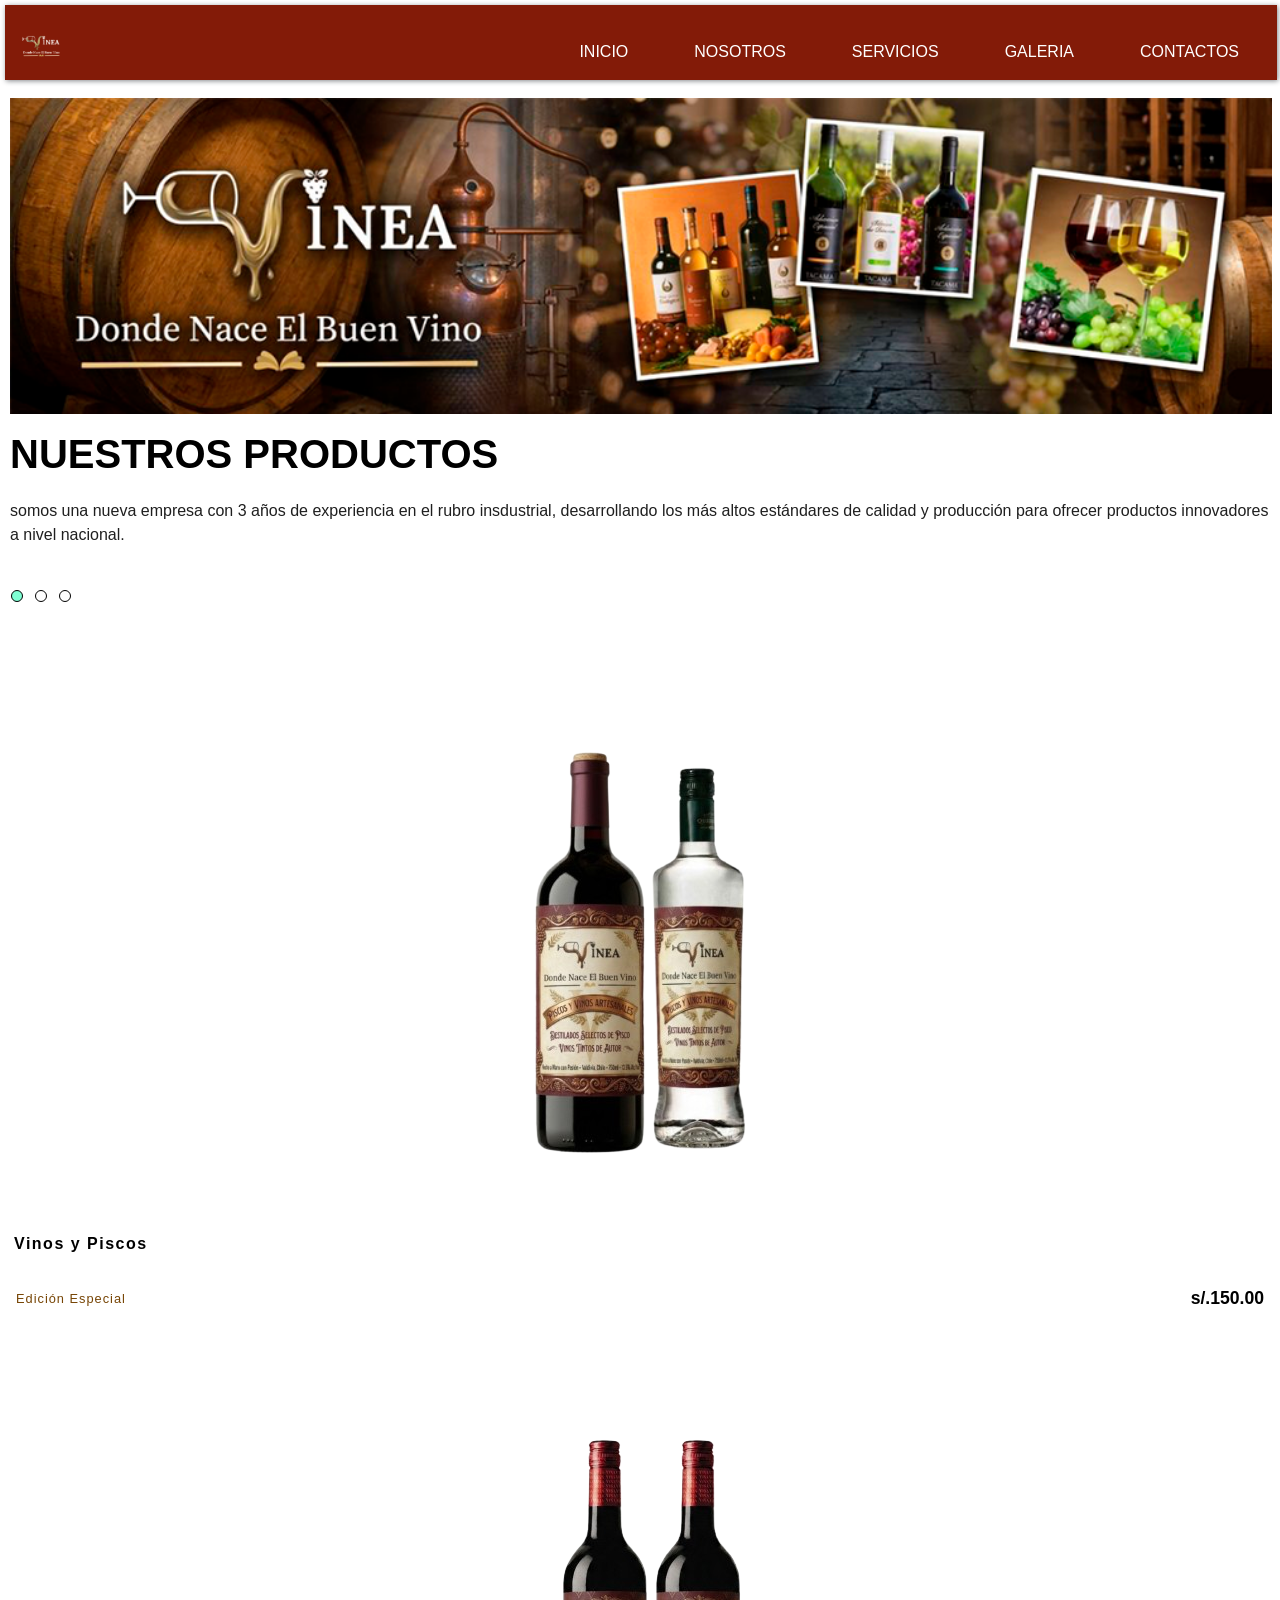
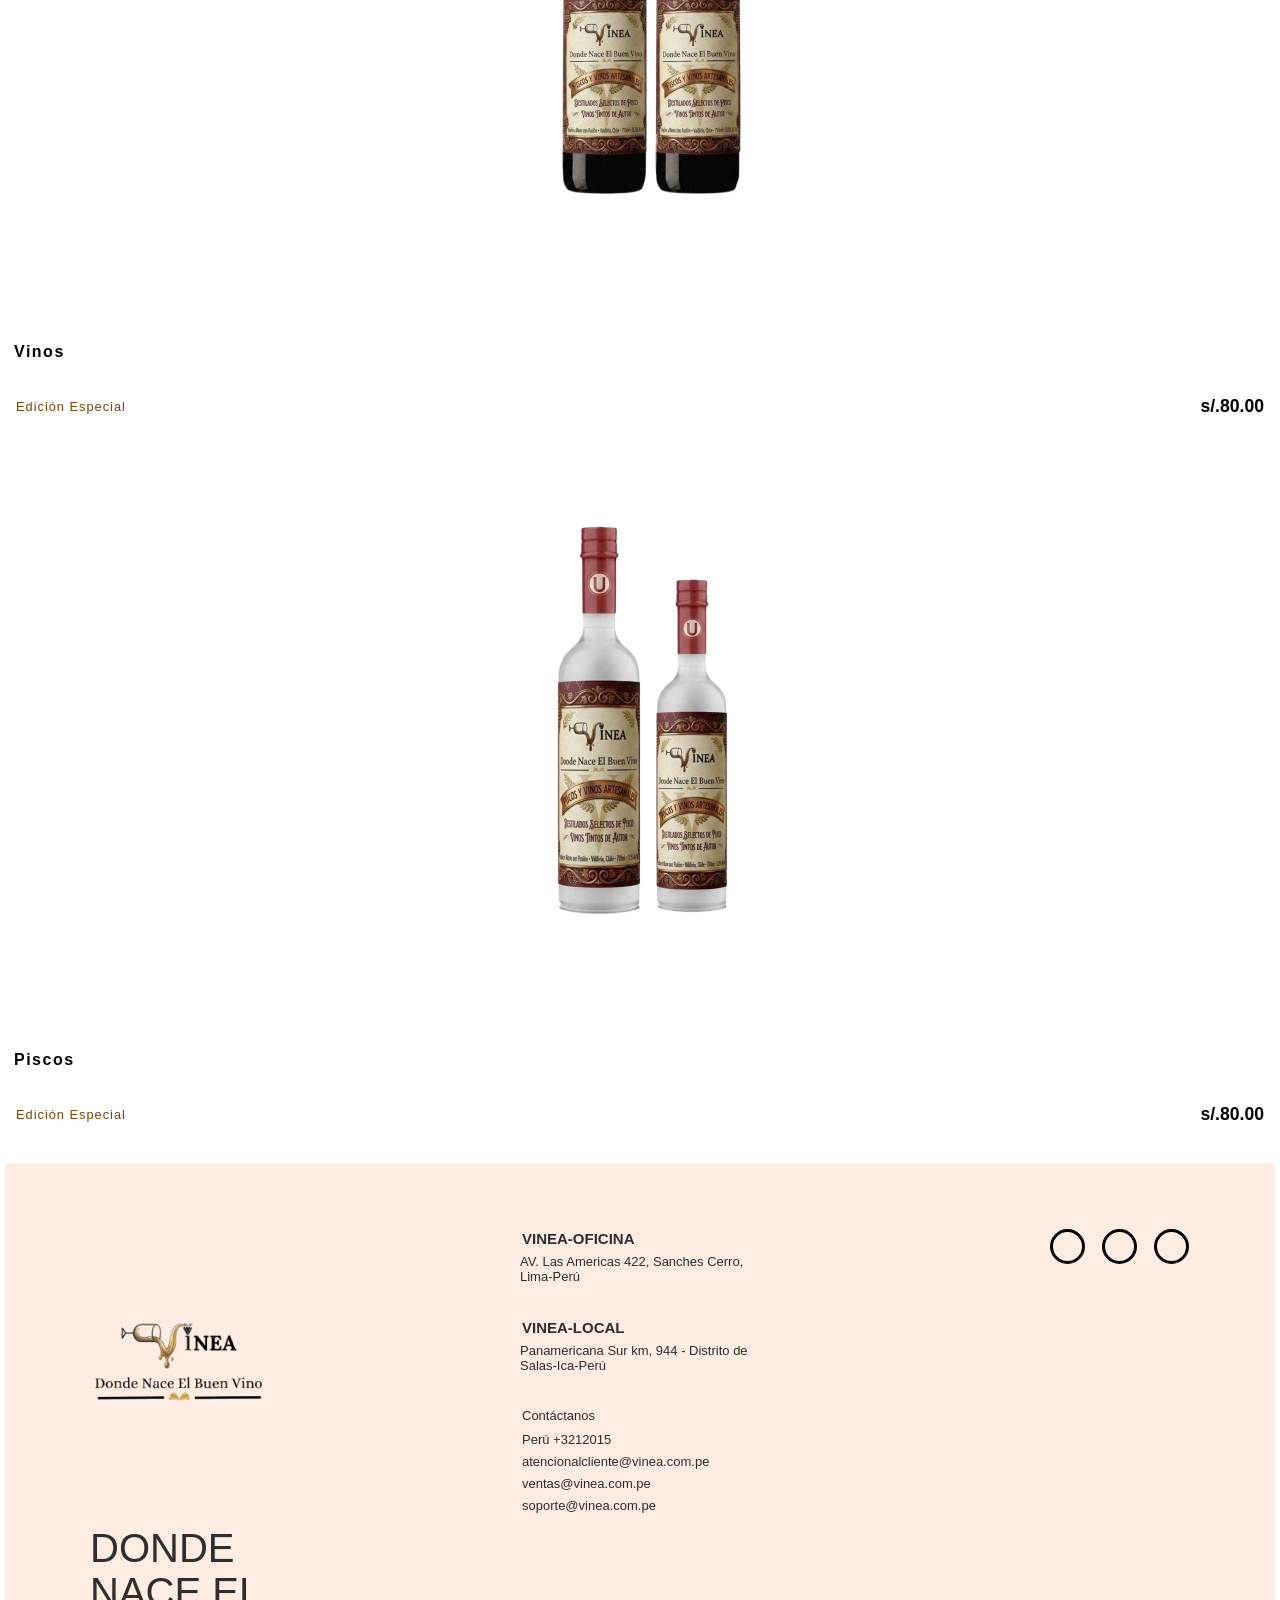
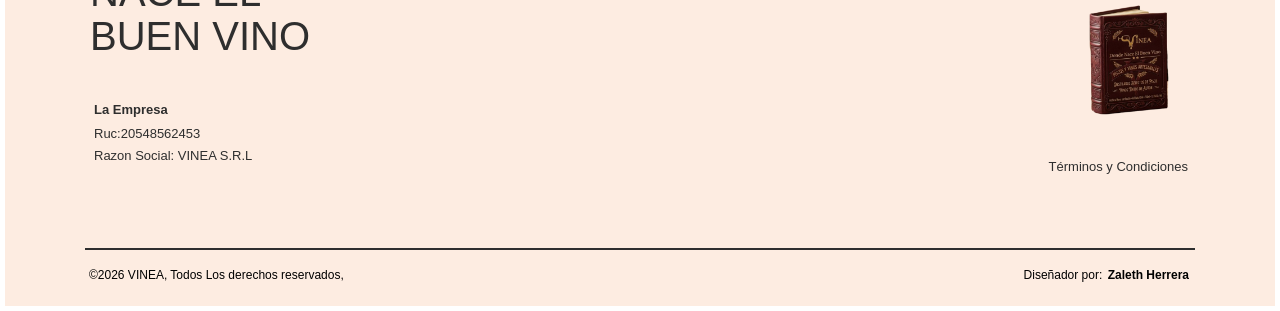
<file: index.html>
<!DOCTYPE html>
<html lang="en">
<head>
    <meta charset="UTF-8">
    <meta name="viewport" content="width=device-width, initial-scale=1.0">
    <title>VINEA</title>
    <link rel="shortcut icon" href="IMG/isotipo.png">

    <link rel="stylesheet" href="CSS/ESTILO-WEB.css">
     <link rel="stylesheet" href="CSS/secciónbloque01.css">

      <link rel="stylesheet" href="CSS/estilo-footer.css">


</head>
  <header class="header">
    <a href="INDEX.html" class="logo"><img src="IMG/IMAGEN 2026.png" width="45"></a>
    <input type="checkbox" id="side-menu" class="side-menu">
    <label for="side-menu" class="hamb"><span class="hamb-line"></span></label>
    <nav class="nav"> 
     <ul class="menu"> 
        <li><a href="INDEX.html">INICIO</a></li>
        <li><a href="Nosotros.html">NOSOTROS</a></li>
        <li><a href="SERVICIOS.html">SERVICIOS</a></li>
        <li><a href="GALERIA.html">GALERIA</a></li>
        <li><a href="CONTACTOS.html">CONTACTOS</a></li>
     </ul>
    </nav>
  </header>
  <P> 
<body>
    <center> 
    <section> 
     <img src="IMG/01 BANNERS.png" width="100%">
    </section>
    </center>
    <p>
         <!--BLOQUE INICIO-->

         <section class="Catalogo-container">
         <div class="info-lateral">
           <h2 class="titulo-section">
           NUESTROS PRODUCTOS</h2>
           <p class="descripcion-section">
            somos una nueva empresa con 3 años de experiencia
            en el rubro insdustrial, desarrollando los más altos 
            estándares de calidad y producción para ofrecer productos
            innovadores a nivel nacional.
      </p>
         <div class="carousel-dots">
          <span class="dot active"></span>
          <span class="dot"></span>
          <span class="dot"></span>
      </div>
    </div>

         <div class="producto-grid">
           <article class="producto-card">
             <div class="producto-img"><img src="IMG/pisco 03.png" 
              alt="productos de lanzamiento">
               </div>
               <div class="producto-info">
                     <h3>Vinos y Piscos</h3>
                     <div class="productos-footer">
                        <span class="categoria">Edición Especial</span>
                        <span class="precio">s/.150.00</span>
                     </div>
               </div>
           </article>         
               <!--articulo 02-->
             <article class="producto-card">
             <div class="producto-img"><img src="IMG/pisco 01.png" 
              alt="productos de lanzamiento">
               </div>
               <div class="producto-info">
                     <h3>Vinos</h3>
                     <div class="productos-footer">
                        <span class="categoria">Edición Especial</span>
                        <span class="precio">s/.80.00</span>
                     </div>
               </div>
           </article>
              <!--articulo 03-->
             <article class="producto-card">
             <div class="producto-img"><img src="IMG/pisco 02.png" 
              alt="producto de lanzamiento">
               </div>
               <div class="producto-info">
                     <h3>Piscos</h3>
                     <div class="productos-footer">
                        <span class="categoria">Edición Especial</span>
                        <span class="precio">s/.80.00</span>
                     </div>
               </div>

           </article>


         </div>


         </section>
        <br>
       <footer class="main-footer">
         <div class="footer-container">
            <div class="footer-column branding">
                <img src="IMG/logotipo2026.png" alt="Donde Nace el Buen Vino" class="footer-logo">
                <h2 class="tagline">DONDE NACE EL BUEN VINO</h2>
                <div class="Company-info">
                  <p><strong>La Empresa</strong></p>
                  <ul>
                       <li>Ruc:20548562453</li>
                       <li>Razon Social: VINEA S.R.L</li>
                  </ul>
                </div>
            </div>
               <div class="footer-column contact-details">
                <div class="andress-section">
                  <p>
                     <strong >VINEA-OFICINA </strong>
                  </p>
                   <P>AV. Las Americas 422, Sanches Cerro, Lima-Perú</P>
              </div>

               <div class="andress-section">
                  <p>
                     <strong >VINEA-LOCAL</strong>
                  </p>
                   <P>Panamericana Sur km, 944 - Distrito de Salas-Ica-Perú</P>
              </div>
                  <div class="contact-section">
                     <p><stong>Contáctanos</stong></p>
                     <ul>
                        <li>Perú +3212015</li>
                        <li>atencionalcliente@vinea.com.pe</li>
                        <li>ventas@vinea.com.pe</li>
                        <li>soporte@vinea.com.pe</li>
                     </ul>
                  </div>
              </div>

              <div class="footer-column extras">
                <div class="social-icons">
                    <a href="https://www.instagram.com/"><i class="fab fa-instagram"></i></a>  
                    <a href="https://www.linkedin.com/login/es"><i class="fab fa-linkedin-in"></i></a>
                    <a href="https://www.facebook.com/?locale=es_LA"><i class="fab fa-facebook-f"></i></a>                   
                                       
                    
                  
                </div>

                <div class="complaints-book">
                  <img src="IMG/LIBRO.png" alt="libro de reclamaciones">
                  <a href="#" class="terms-link">Términos y Condiciones</a>
                </div>
              </div>
         </div>

           <div class="footer-bottom">
            <p>©2026 VINEA, Todos Los derechos reservados,</p>
            <div class="divider"></div>
            <p>Diseñador por: <strong>Zaleth Herrera</strong></p>
           </div>
       </footer>

        </body>
        </html>
</file>
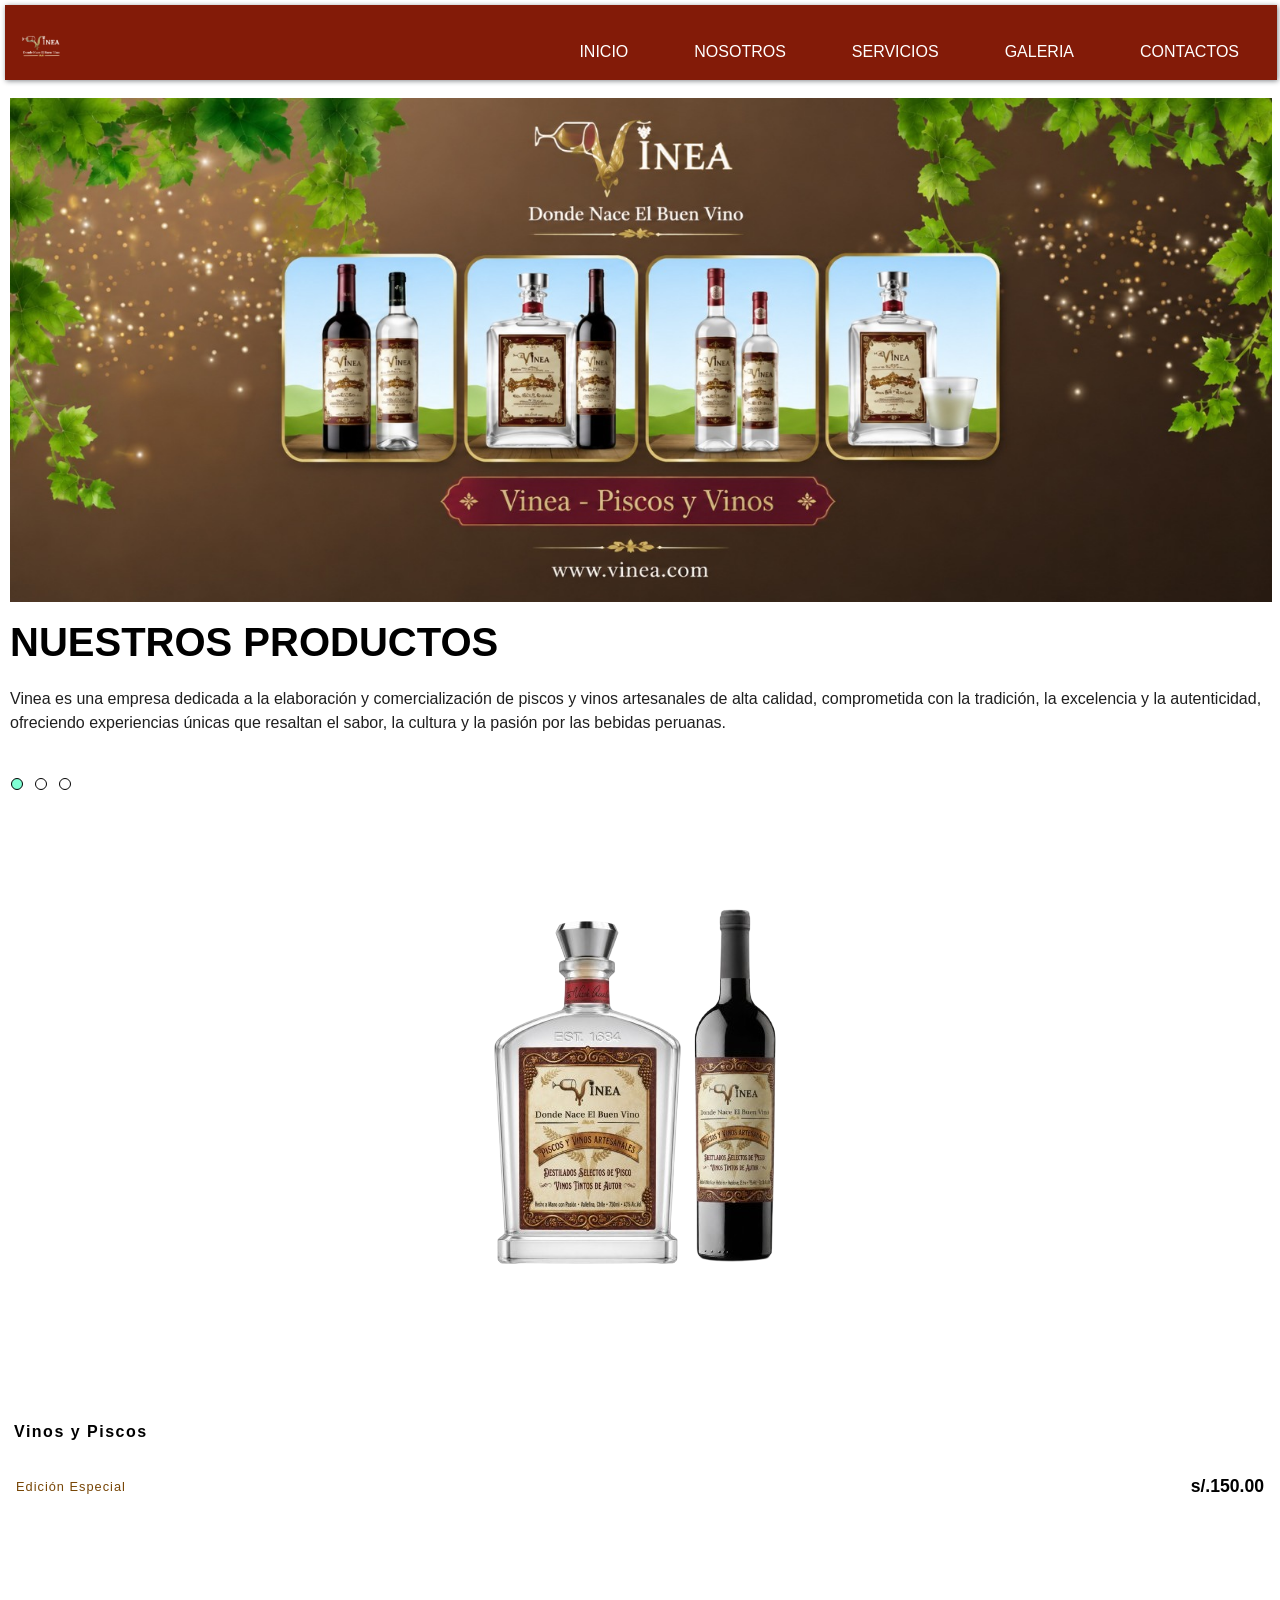
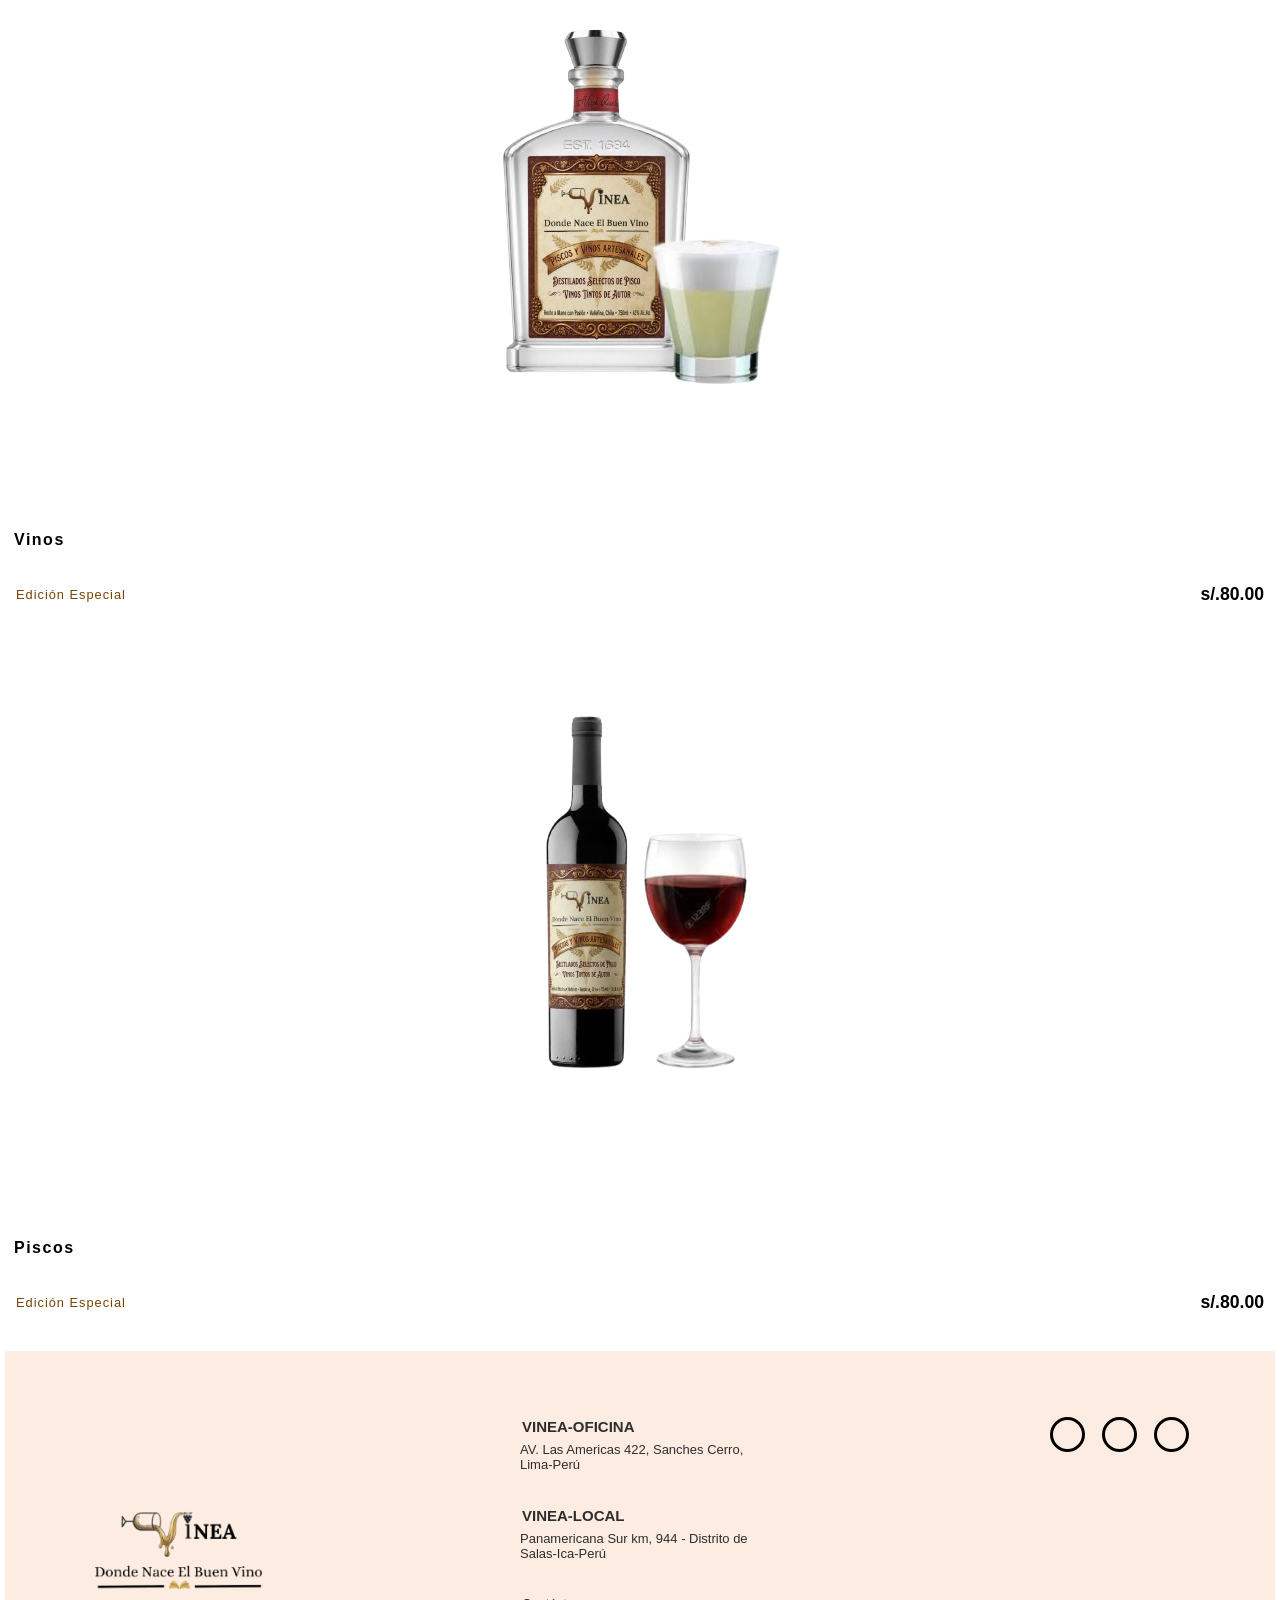
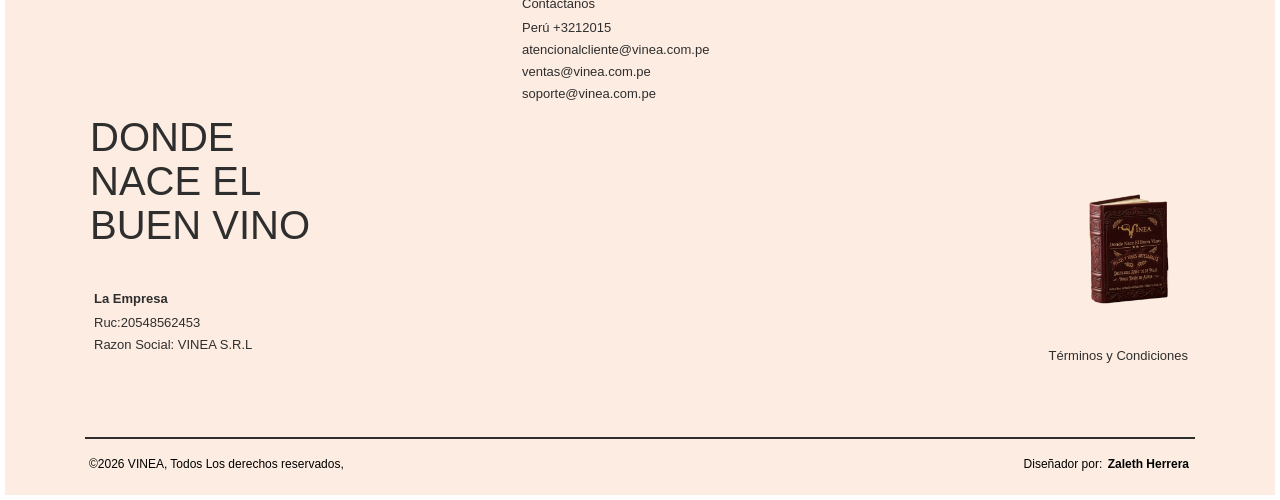
<file: Nosotros.html>
<!DOCTYPE html>
<html lang="en">
<head>
    <meta charset="UTF-8">
    <meta name="viewport" content="width=device-width, initial-scale=1.0">
    <title>AGROMAX</title>
    <link rel="shortcut icon" href="IMG/isotipo.png">

    <link rel="stylesheet" href="CSS/ESTILO-WEB.css">
     <link rel="stylesheet" href="CSS/secciónbloque01.css">

      <link rel="stylesheet" href="CSS/estilo-footer.css">


</head>
  <header class="header">
    <a href="index.html" class="logo"><img src="IMG/IMAGEN 2026.png" width="45"></a>
    <input type="checkbox" id="side-menu" class="side-menu">
    <label for="side-menu" class="hamb"><span class="hamb-line"></span></label>
    <nav class="nav"> 
     <ul class="menu"> 
        <li><a href="INDEX.html">INICIO</a></li>
        <li><a href="Nosotros.html">NOSOTROS</a></li>
        <li><a href="SERVICIOS.html">SERVICIOS</a></li>
        <li><a href="GALERIA.html">GALERIA</a></li>
        <li><a href="CONTACTOS.html">CONTACTOS</a></li>
     </ul>
    </nav>
  </header>
  <P> 
<body>
    <center> 
    <section> 
     <img src="IMG/imagen de banners.jpeg" width="100%">
    </section>
    </center>
    <p>
         <!--BLOQUE INICIO-->

         <section class="Catalogo-container">
         <div class="info-lateral">
           <h2 class="titulo-section">
           NUESTROS PRODUCTOS</h2>
           <p class="descripcion-section">
            Vinea es una empresa dedicada a la elaboración y 
            comercialización de piscos y vinos artesanales de 
            alta calidad, comprometida con la tradición, la excelencia 
            y la autenticidad, ofreciendo experiencias únicas que resaltan 
            el sabor, la cultura y la pasión por las bebidas peruanas.
      </p>
         <div class="carousel-dots">
          <span class="dot active"></span>
          <span class="dot"></span>
          <span class="dot"></span>
      </div>
    </div>

         <div class="producto-grid">
           <article class="producto-card">
             <div class="producto-img"><img src="IMG/PISCO Y VINO.png" 
              alt="productos de lanzamiento">
               </div>
               <div class="producto-info">
                     <h3>Vinos y Piscos</h3>
                     <div class="productos-footer">
                        <span class="categoria">Edición Especial</span>
                        <span class="precio">s/.150.00</span>
                     </div>
               </div>
           </article>         
               <!--articulo 02-->
             <article class="producto-card">
             <div class="producto-img"><img src="IMG/PISCO CON VASO (2).png" 
              alt="productos de lanzamiento">
               </div>
               <div class="producto-info">
                     <h3>Vinos</h3>
                     <div class="productos-footer">
                        <span class="categoria">Edición Especial</span>
                        <span class="precio">s/.80.00</span>
                     </div>
               </div>
           </article>
              <!--articulo 03-->
             <article class="producto-card">
             <div class="producto-img"><img src="IMG/VINO CON COPA.png" 
              alt="producto de lanzamiento">
               </div>
               <div class="producto-info">
                     <h3>Piscos</h3>
                     <div class="productos-footer">
                        <span class="categoria">Edición Especial</span>
                        <span class="precio">s/.80.00</span>
                     </div>
               </div>

           </article>


         </div>


         </section>
        <br>
       <footer class="main-footer">
         <div class="footer-container">
            <div class="footer-column branding">
                <img src="IMG/logotipo2026.png" alt="Donde Nace el Buen Vino" class="footer-logo">
                <h2 class="tagline">DONDE NACE EL BUEN VINO</h2>
                <div class="Company-info">
                  <p><strong>La Empresa</strong></p>
                  <ul>
                       <li>Ruc:20548562453</li>
                       <li>Razon Social: VINEA S.R.L</li>
                  </ul>
                </div>
            </div>
               <div class="footer-column contact-details">
                <div class="andress-section">
                  <p>
                     <strong >VINEA-OFICINA </strong>
                  </p>
                   <P>AV. Las Americas 422, Sanches Cerro, Lima-Perú</P>
              </div>

               <div class="andress-section">
                  <p>
                     <strong >VINEA-LOCAL</strong>
                  </p>
                   <P>Panamericana Sur km, 944 - Distrito de Salas-Ica-Perú</P>
              </div>
                  <div class="contact-section">
                     <p><stong>Contáctanos</stong></p>
                     <ul>
                        <li>Perú +3212015</li>
                        <li>atencionalcliente@vinea.com.pe</li>
                        <li>ventas@vinea.com.pe</li>
                        <li>soporte@vinea.com.pe</li>
                     </ul>
                  </div>
              </div>

              <div class="footer-column extras">
                <div class="social-icons">
                    <a href="https://www.instagram.com/"><i class="fab fa-instagram"></i></a>  
                    <a href="https://www.linkedin.com/login/es"><i class="fab fa-linkedin-in"></i></a>
                    <a href="https://www.facebook.com/?locale=es_LA"><i class="fab fa-facebook-f"></i></a>                   
                                       
                    
                  
                </div>

                <div class="complaints-book">
                  <img src="IMG/LIBRO.png" alt="libro de reclamaciones">
                  <a href="#" class="terms-link">Términos y Condiciones</a>
                </div>
              </div>
         </div>

           <div class="footer-bottom">
            <p>©2026 VINEA, Todos Los derechos reservados,</p>
            <div class="divider"></div>
            <p>Diseñador por: <strong>Zaleth Herrera</strong></p>
           </div>
       </footer>

        </body>
        </html>
</file>
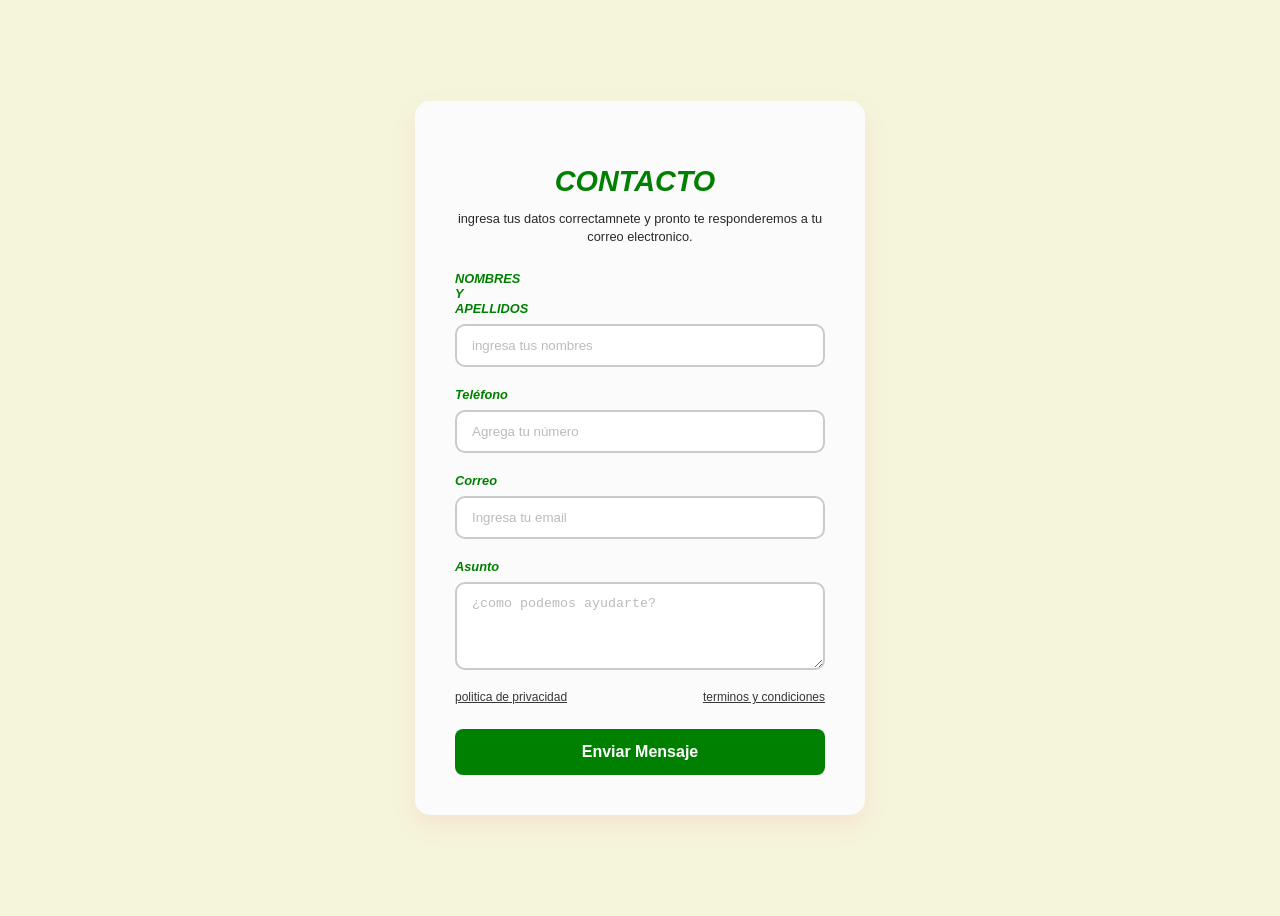
<file: FORMULARIO/formato.html>
<!DOCTYPE html>
<html lang="en">
<head> 
     <meta charsert="UTF-8">
     <meta name="viewport" content="width=device-width, initial-scale=1.0">
     <title>FORMULARIO DE CONTACTO</title>
     <link rel="stylesheet" href="estilo-formulario.css">
</head>
<body>
      <div class="container">
          <form action="https://api.web3forms.com/submit" method="POST">
  <input type="hidden" name="access_key" value="cd53c601-377b-4520-b669-51ff1e293b2d">

               <h2><i class="=fa-solid fa-envelope">CONTACTO</i></h2>
               <P class="subtitle">ingresa tus datos correctamnete y pronto te responderemos a tu correo electronico.</P>

               <div class="input-group">
                    <label for="name"><i class="fa-solid fa-user">NOMBRES Y APELLIDOS</i></label>
                    <input type="text" name="name" id="name" placeholder="ingresa tus nombres" required>

                     <label for="phone"><i class="fa-solid fa-phone">Teléfono</i></label>
                        <input type="tel" name="tel" id="tel" placeholder="Agrega tu número">

                        <label for="email"><i class="fa-solid fa-at">Correo</i></label>
                        <input type="email" name="email" id="email" placeholder="Ingresa tu email">

                        <label for="message"><i class="fa-solid fa-coment-dots">Asunto</i></label>
                        <textarea name="message" rows="4" placeholder="¿como podemos ayudarte?"></textarea>

                         
                        <div class="form-links">
                           <a href="#">politica de privacidad</a>
                           <a href="#">terminos y condiciones</a>
                    </div>

                    <button type="submit" class="btn">
                         <span>Enviar Mensaje</span>
                         <i class="fa-solid fa-paper-plane"></i>
                    </button>

                </div>
          </form>
      

      </div>
    
</body>
</html>
</file>
<file: CSS/ESTILO-WEB.css>
@import url('https://fonts.googleapis.com/css2?family=Luckiest+Guy&family=Poppins:ital,wght@0,100;0,200;0,300;0,400;0,500;0,600;0,700;0,800;0,900;1,100;1,200;1,300;1,400;1,500;1,600;1,700;1,800;1,900&display=swap');

:root{
  --white: #ffffff;  
  --green: #831b08;
  --green-light:#a0720e;
  --black:#36383f;
  --grey: #85888c;
}
*
{
   margin: 0;
   padding: 0;
   box-sizing: border-box;
}
body{
     font-family:'Poppins', sans-serif;


}
main{
    padding: 20px;
}
a
{
    text-decoration: none;
}
ul
{
list-style: none;
}
.header{
    background-color: var(--green); 
    box-shadow: 1px 1px 5px 0px var(--grey);
    position: sticky;
    TOP:0;
    width: 100%;
}
.logo{
    display: inline-block;
    color: var(--white);
    font-size: 60px;
    margin-left: 10px;
}
.nav{
    width: 100%;
    height: 100%;
    position: fixed;
    background-color: var(--green);
    overflow: hidden;
    max-height: 0;
    transition: max-height .5s ease-out;   
}
.menu a{
    display: block;
    padding: 30px;
    color: var(--white);
}
.menu a:hover{
    background-color: var(--green-light);
}
.hamb{
cursor: pointer;
float: right;
padding: 40px 20px;
}
.hamb-line{
    background-color: var(--white);
    display: block;
    height: 2px;
    position: relative;
    width: 24px;
}
.hamb-line::before
.hamb-line::after
{
    background: var(--white);
    content: ´´;
    display: block;
    height: 100%;
    position: absolute;
    transition: all .2s ease-out;
    width: 100%;
}
.hamb-line::before
{
    top: 5px;
}
.hamb-line::after
{
    top:5px;
}
.side-menu{
    display: none;
}
.side-menu:checked ~ nav {
    max-height: 100%;
}
.side-menu:checked ~ .hamb-line
{
background: transparent;
}
.side-menu:checked ~ .hamb .hamb-line::before
{
    transform: rotate(-45deg);
    top: 0;
}
.side-menu:checked ~ .hamb .hamb-line::after
{
    transform: rotate(-45deg);
    top: 0;
}
@media (min-width: 768px){
.nav
{
    max-height: none;
    top: 0;
    position: relative;
    float: right;
    width: fit-content;
    background-color: transparent;
}
.menu li{
    float: left;
}
.menu a:hover{
    background-color: transparent;
    color: var(--green-light);
}
.hamb{
    display: none;
}
}
</file>
<file: CSS/secciónbloque01.css>
.catalogo-container{
    display: flex;
    max-width: 1400px;
    margin: 0px;
    align-items: flex-start;
    gap: 40px;
    padding:25px;
}
/*Info lateral*/

.info-lateral{
    flex:  0 0 300px; /*ancho fijo para el texto de la izquierda*/
}

.titulo-section{
font-size: 2.5rem;
font-weight: 700;
margin-bottom: 20px;
}
.descripcion-section{
    font-size: 1rem;
    line-height: 1.5;
    margin-bottom: 40px;
    color: rgb(31, 31, 31);
}
.carousel-dots{
    display: flex;
    gap: 10px;
}
.dot{
    width: 12px;
    height: 12px;
    border: 1px solid black;
    border-radius: 50%;
}
.dot.active{
    background-color: aquamarine;
}
/*/Grid de productos*/

.productos-grid{
    display: flex;
    flex: 1;
    gap: 25px;
}
.producto-card{
    flex: 1;
    display: flex;
    flex-direction: column;
    justify-content: space-between;
}
.producto-img{
    height: 250 px;
    display: flex;
    align-items: center;
    justify-content: center;
    margin-bottom: 20px;
}
.producto-img img{
    max-width: 100%;
    max-height: 100%;
    object-fit: contain;
}
.producto-info h3{
    font-size: 1rem;
    font-weight: 700;
    letter-spacing: 1.5px;
    margin-bottom: 30px;
    margin-right: 40%;
}
.productos-footer{
    display: flex;
    justify-content: space-between;
    align-items: center;
    border-top: 1px solid transparent;
}
.categoria{
    font-size: 0.8rem;
    color: rgb(119, 69, 5);
    letter-spacing: 1px;
}
.precio{
    font-weight: 700;
    font-size: 1.1rem;
}

/*RESPONSIVE*/

@media (max-width: 1024px){
    .Catalogo-container{
        flex-direction: column;
    }
    .producto-grid{
        width: 100%;
        flex-wrap: wrap;
    }
    .producto-card{
        min-width: 250px;
    }
}
</file>
<file: CSS/estilo-footer.css>
*{
    margin: 1px;
    padding: 1px;
    box-sizing: border-box;
    font-family: sans-serif;
}

.main-footer{
    background-color: rgb(253, 236, 225);
    color: black;
    padding: 60px 80px 20px 80px;
}
.footer-container{
    display: flex;
    justify-content: space-between;
    flex-wrap: wrap;
    max-width: 1400px;
    margin: 0 auto;
    padding-bottom: 40px;
    border-bottom: 2px solid rgb(46, 46, 46);
}
/*COLUMNAS*/

.footer-column{
    flex: 1;
    max-width: 250px;
    margin-bottom: 30px;
}
.footer-logo{
    width: 180px;
    margin-bottom: 40px;
}
.tagline{
    font-size: 40px;
    font-weight: 300;
    line-height: 1.1;
    margin-bottom: 40px;
    color: rgb(46, 46, 46);
    font-family: Impact, Haettenschweiler, 'Arial Narrow Bold', sans-serif;
}
.Company-info{
    font-size: 13px;
    color: rgb(46, 46, 46);
    margin-bottom: 5px;
    list-style: none;
}
.Company-info p, .Company-info li{
    font-size: 13px;
    color: rgb(46, 46, 46);
    margin-bottom: 5px;
    list-style: none;
}
/*ESTILO DE CONTACTO*/

.contact-details P, .contact-details li{
    font-size: 13px;
    color: rgb(46, 46, 46);
    margin-bottom: 5px;
    list-style: none;
}
.andress-section{
    margin-bottom: 25px;
}
.contact-details strong{
     font-size: 15px;
    color: rgb(46, 46, 46);
    margin-bottom: 5px;
    list-style: none;
}
/*ESTILO DE REDES SOCIALES*/

.extras{
    display: flex;
    flex-direction: column;
    align-items: flex-end;
    justify-content: space-between;
}
.social-icons{
    display: flex;
    gap: 15px;
}
.social-icons a{
    width: 35px;
    height: 35px;
    border: 3px solid black;
    border-radius: 50%;
    display: flex;
    align-items: center;
    justify-content: center;
    transition: 0.3s;
    color: green;
}
.social-icons a:hover{
    background-color: rgb(6, 200, 6);
    color: white;
}
.complaints-book{
    text-align: right;
}
.complaints-book img{
    width: 120px;
    display: block;
    margin-left: auto;
    margin-bottom: 10px;
}
.terms-link{
    font-size: 13px;
    color: rgb(46, 46, 46);
}
.footer-bottom{
    display: flex;
    justify-content: space-between;
    align-items: center;
    padding-top: 15px;
    font-size: 12px;
    color: rgb(0, 0, 0);
}
.footer-strong{
    color: black;
}
/*REPONSIVE*/

@media(max-width: 992px){
    .footer-container{
        flex-direction: column;
    }
    .tagline{
        font-size: 32px;
    }
    .extras{
        align-items: center;
    }
    .complaints-book{
        text-align: left;
    }
    .complaints-book img{
        margin-left: 0;
    }
}
</file>
<file: FORMULARIO/estilo-formulario.css>
*{
    margin: 1;
    padding: 1;
    box-sizing: border-box;
}
body{
       font-family: Verdana, Geneva, Tahoma, sans-serif;
       display: flex;
       justify-content: center;
       align-items: center;
       min-height: 100vh;
       padding: 20px;
       background-color: beige;

}
.container{
    width: 100%;
    max-width: 450px;
}
form{
    background: rgb(251, 251, 251);
    padding: 40px;
    border-radius: 15px;
    box-shadow: 0 10px 25px rgba(255, 80, 80, 0.1);
    width: 100%;
}
h2{
    color: green;
    font-size: 1.8rem;
    margin-bottom: 10px;
    text-align: center;
}
h2 i{
    margin-right: 10px;
}
.subtitle{
    color: rgb(40, 40, 40);
    text-align: center;
    font-size: 0.8rem;
    margin-bottom: 25px;
    line-height: 1.4;
}
.input-group{
display: flex;
flex-direction: column;
}
label{
    color: green;
    font-size: 0.8rem;
    font-weight: 700;
    margin-bottom: 8px;
    display: flex;
    align-items: center;
}
label i{
    margin-right: 8px;
    width: 15px;
}
input,textarea{
    padding: 12px 15px;
    border-radius: 10px;
    margin-bottom: 20px;
    background-color: white;
    border: 2px solid rgb(202, 202, 202);
    transition: all 0.3s ease;
    width: 100%;
}

input:focus, textarea:focus{
    border-color: green;
    box-shadow: 0 0 8px rgba(80, 30, 0.1);
}
input::placeholder, textarea::placeholder{
    color: rgb(187, 187, 187);
}

.form-links{
    display: flex;
    justify-content: space-between;
    margin-bottom: 25px;
}
.form-links a{
    color:  rgb(55, 55, 55);
    font-size: 0.75rem;
    transition: 0.3s;
}
.form-links a:hover{
    color: green;
    text-decoration: uniderline;
}
.btn{
    padding: 14px;
    font-size: 1rem;
    font-weight: 600;
    color: white;
    border: none;
    border-radius: 8px;
    background-color: green;
    cursor: grab;
    justify-content: center;
    align-items: center;
    gap: 10px;
    transition: background 0.3s;
}
.btn:hover{
    color: rgb(244, 244, 244);
    background-color: rgb(2, 2, 2);
}
/*RESPONSIVE PARA MÓVILES*/
@media (max-width: 480px){
    form{
        padding:25px;
    }
    h2{
        font-size: 1.Srem;
    }
    .form-links{
        flex-direction: column;
        gap: 10px;
        text-align: center;
    }
}
</file>
